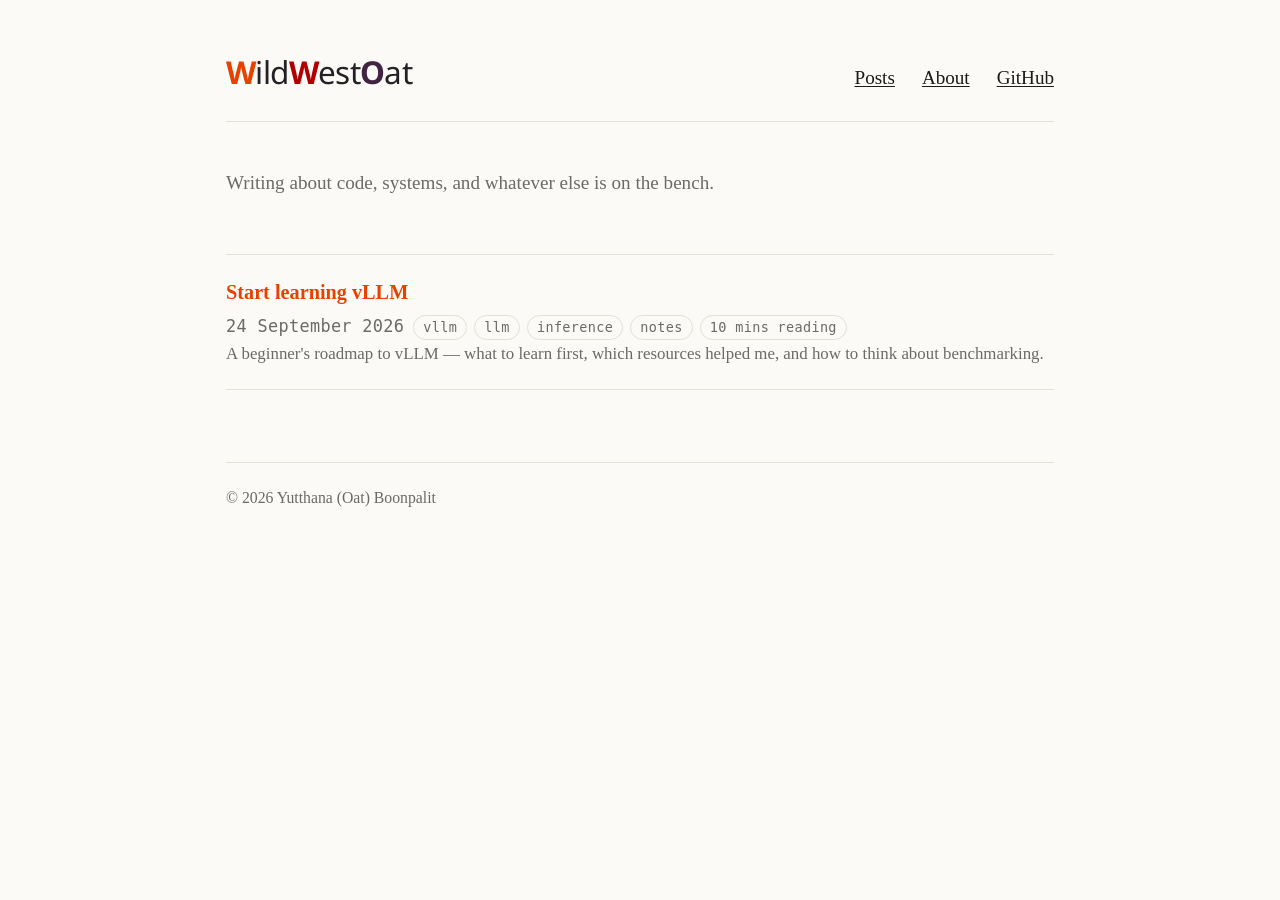
<file: index.html>
<!doctype html>
<html lang="en">
<head>
<!-- Google tag (gtag.js) -->
<script async src="https://www.googletagmanager.com/gtag/js?id=G-E328H6KCRF"></script>
<script>
  window.dataLayer = window.dataLayer || [];
  function gtag(){dataLayer.push(arguments);}
  gtag('js', new Date());

  gtag('config', 'G-E328H6KCRF');
</script>
<meta charset="utf-8">
<meta name="viewport" content="width=device-width, initial-scale=1">
<title>WildWestOat</title>
<meta name="description" content="Notes and writing by Oat.">
<link rel="preconnect" href="https://fonts.googleapis.com">
<link rel="preconnect" href="https://fonts.gstatic.com" crossorigin>
<link rel="stylesheet" href="https://fonts.googleapis.com/css2?family=Noto+Sans:wght@400;700&display=swap">
<link rel="stylesheet" href="css/style.css">
<link rel="icon" href="data:,">
</head>
<body>
<div class="wrap">

  <header class="masthead">
    <p class="brand"><a href="./"><span class="w1">W</span>ild<span class="w2">W</span>est<span class="o">O</span>at</a></p>
    <nav>
      <a href="./">Posts</a>
      <a href="about.html">About</a>
      <a href="https://github.com/WildWestOat">GitHub</a>
    </nav>
  </header>

  <section class="intro">
    <p>Writing about code, systems, and whatever else is on the bench.</p>
  </section>

  <main id="posts"><p class="loading">Loading posts…</p></main>

  <footer class="foot">
    <span>&copy; <span data-year></span> Yutthana (Oat) Boonpalit</span>
  </footer>

</div>

<script src="js/site.js"></script>
<script>
  fetchPostList()
    .then((posts) => renderPostList(document.getElementById('posts'), posts))
    .catch((err) => {
      document.getElementById('posts').innerHTML =
        '<p class="error">Could not load posts: ' + escapeHtml(err.message) + '</p>';
    });
</script>
</body>
</html>
</file>
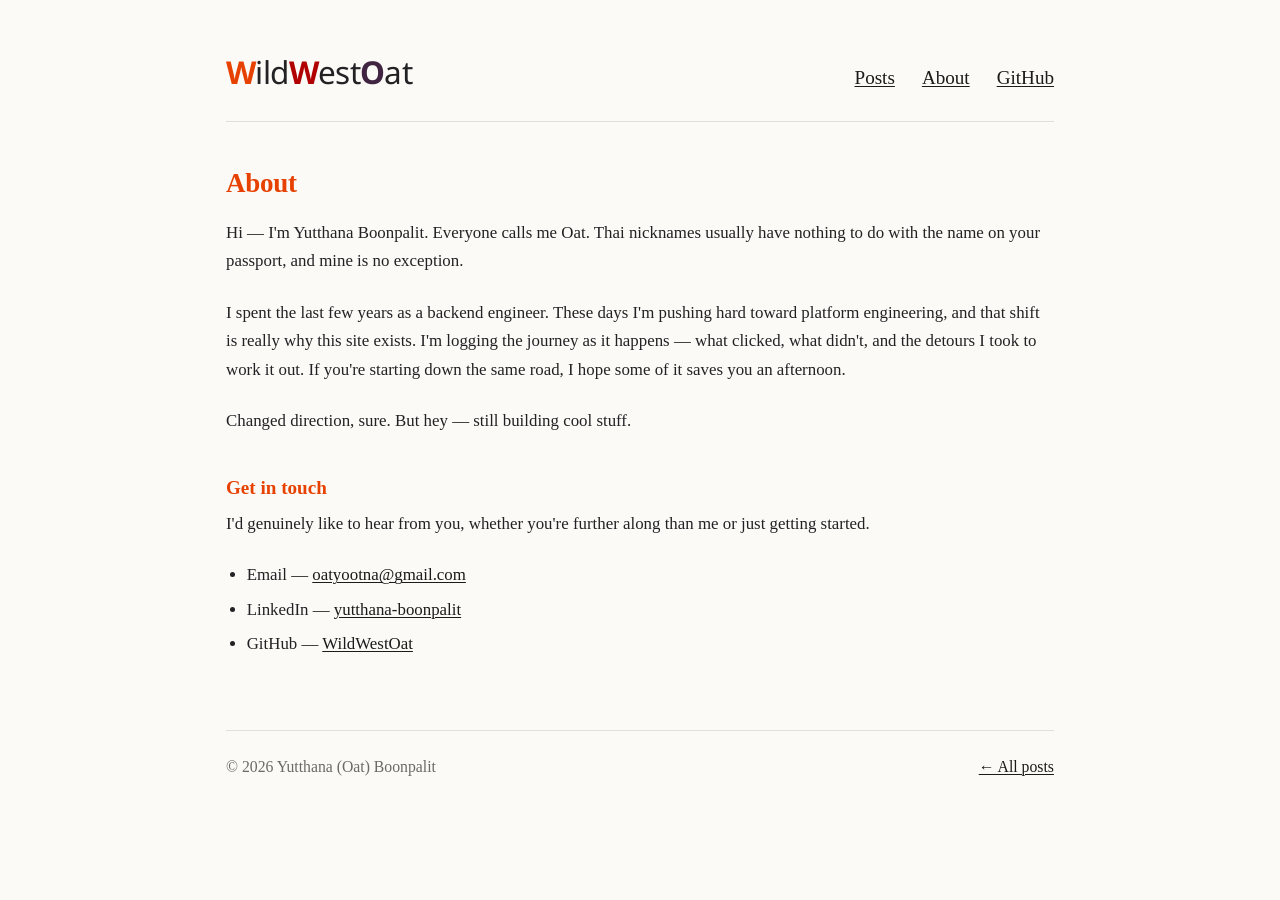
<file: about.html>
<!doctype html>
<html lang="en">
<head>
<!-- Google tag (gtag.js) -->
<script async src="https://www.googletagmanager.com/gtag/js?id=G-E328H6KCRF"></script>
<script>
  window.dataLayer = window.dataLayer || [];
  function gtag(){dataLayer.push(arguments);}
  gtag('js', new Date());

  gtag('config', 'G-E328H6KCRF');
</script>
<meta charset="utf-8">
<meta name="viewport" content="width=device-width, initial-scale=1">
<title>About — WildWestOat</title>
<link rel="preconnect" href="https://fonts.googleapis.com">
<link rel="preconnect" href="https://fonts.gstatic.com" crossorigin>
<link rel="stylesheet" href="https://fonts.googleapis.com/css2?family=Noto+Sans:wght@400;700&display=swap">
<link rel="stylesheet" href="css/style.css">
<link rel="icon" href="data:,">
</head>
<body>
<div class="wrap">

  <header class="masthead">
    <p class="brand"><a href="./"><span class="w1">W</span>ild<span class="w2">W</span>est<span class="o">O</span>at</a></p>
    <nav>
      <a href="./">Posts</a>
      <a href="about.html">About</a>
      <a href="https://github.com/WildWestOat">GitHub</a>
    </nav>
  </header>

  <article class="page">
    <h1>About</h1>

    <p>Hi — I'm Yutthana Boonpalit. Everyone calls me Oat. Thai nicknames
    usually have nothing to do with the name on your passport, and mine is no
    exception.</p>

    <p>I spent the last few years as a backend engineer. These days I'm pushing
    hard toward platform engineering, and that shift is really why this site
    exists. I'm logging the journey as it happens — what clicked, what didn't,
    and the detours I took to work it out. If you're starting down the same
    road, I hope some of it saves you an afternoon.</p>

    <p>Changed direction, sure. But hey — still building cool stuff.</p>

    <h2>Get in touch</h2>
    <p>I'd genuinely like to hear from you, whether you're further along than me
    or just getting started.</p>
    <ul>
      <li>Email — <a href="mailto:oatyootna@gmail.com">oatyootna@gmail.com</a></li>
      <li>LinkedIn — <a href="https://www.linkedin.com/in/yutthana-boonpalit">yutthana-boonpalit</a></li>
      <li>GitHub — <a href="https://github.com/WildWestOat">WildWestOat</a></li>
    </ul>
  </article>

  <footer class="foot">
    <span>&copy; <span data-year></span> Yutthana (Oat) Boonpalit</span>
    <span><a href="./">&larr; All posts</a></span>
  </footer>

</div>

<script src="js/site.js"></script>
</body>
</html>
</file>
<file: css/style.css>
:root {
  --bg: #fbfaf7;
  --fg: #E74100;
  --muted: #6b6a66;
  --rule: #e2dfd8;
  --accent: #1b1b1a;
  --code-bg: #f1efe9;
  --max: 46rem;
  --heading: #E74100;
  --text: #222224;
  --brand: #222224;
  --brand-w1: #E74100;
  --brand-w2: #B10000;
  --brand-o: #412442;
  --font-serif: ui-serif, Georgia, "Times New Roman", serif;
  --font-sans: "Noto Sans", -apple-system, BlinkMacSystemFont, "Segoe UI", Roboto, sans-serif;
  --font-mono: ui-monospace, SFMono-Regular, Menlo, monospace;
}

@media (prefers-color-scheme: dark) {
  :root {
    --bg: #14140f;
    --fg: #E74100;
    --muted: #97948b;
    --rule: #2d2c26;
    --accent: #f0eee7;
    --code-bg: #1e1d18;
    --text: #ffffff;
    --brand: #f0eee7;
    --brand-w2: #e0473a;
    --brand-o: #b98bba;
  }
}

* { box-sizing: border-box; }

/* Scales the whole type scale at once: every rem-based size below
   is relative to this. 112.5% of the browser default = 18px. */
html { font-size: 112.5%; -webkit-text-size-adjust: 100%; }

body {
  margin: 0;
  padding: 0 1rem;
  background: var(--bg);
  color: var(--fg);
  font: 1.0625rem/1.7 var(--font-serif);
}

.wrap {
  max-width: var(--max);
  margin: 0 auto;
  padding: 2.5rem 0 5rem;
}

a { color: var(--accent); text-decoration-thickness: 1px; text-underline-offset: 2px; }
a:hover { text-decoration-style: dotted; }

/* header */
.masthead {
  display: flex;
  flex-wrap: wrap;
  gap: 0.5rem 1.25rem;
  align-items: baseline;
  justify-content: space-between;
  padding-bottom: 1.25rem;
  border-bottom: 1px solid var(--rule);
  margin-bottom: 2.5rem;
}
.masthead h1, .masthead .brand {
  font-family: var(--font-sans);
  margin: 0;
  font-size: 1.75rem;
  letter-spacing: -0.02em;
}
.masthead .brand a { color: var(--brand); text-decoration: none; }
.brand .w1, .brand .w2, .brand .o { font-weight: 700; }
.brand .w1 { color: var(--brand-w1); }
.brand .w2 { color: var(--brand-w2); }
.brand .o  { color: var(--brand-o); }
.masthead nav { display: flex; gap: 1.5rem; font-size: 1.0625rem; }

/* intro */
.intro { margin-bottom: 3rem; }
.intro p { color: var(--muted); }

/* post list */
.post-list { list-style: none; margin: 0; padding: 0; }
.post-list li { padding: 1.125rem 0; border-bottom: 1px solid var(--rule); }
.post-list li:first-child { border-top: 1px solid var(--rule); }
.post-list h3 { margin: 0 0 0.25rem; font-size: 1.125rem; font-weight: 600; }
.post-list h3 a { color: var(--fg); text-decoration: none; }
.post-list h3 a:hover { color: var(--accent); }
.post-list p { margin: 0; color: var(--muted); font-size: 0.9375rem; }

.meta {
  font: 0.8125rem/1.5 var(--font-mono);
  color: var(--muted);
  letter-spacing: 0.02em;
}

.tags { display: inline-flex; flex-wrap: wrap; gap: 0.4rem; margin-left: 0.5rem; }
.tag {
  font: 0.75rem/1 var(--font-mono);
  border: 1px solid var(--rule);
  border-radius: 999px;
  padding: 0.25rem 0.5rem;
  color: var(--muted);
}

/* article */
.post-header { margin-bottom: 2.5rem; }
.post-header h1 { color: var(--heading); margin: 0 0 0.5rem; font-size: 2rem; line-height: 1.2; letter-spacing: -0.02em; }

article { color: var(--text); }
article h1, article h2, article h3 { color: var(--heading); }
article h2 { margin: 2.5rem 0 0.75rem; font-size: 1.4rem; line-height: 1.3; }
article h3 { margin: 2rem 0 0.5rem; font-size: 1.15rem; }

/* standalone pages (about) sit a notch smaller than a blog post */
.page { font-size: 0.9375rem; }
.page h1 { font-size: 1.5rem; line-height: 1.25; margin: 0 0 1rem; letter-spacing: -0.01em; }
.page h2 { font-size: 1.0625rem; margin: 2.25rem 0 0.5rem; }
.page ul { padding-left: 1.15rem; }
.page li { margin-bottom: 0.3rem; }
article p, article ul, article ol { margin: 0 0 1.25rem; }
article img { max-width: 100%; height: auto; border-radius: 4px; }
article blockquote {
  margin: 1.5rem 0;
  padding: 0.25rem 0 0.25rem 1.25rem;
  border-left: 3px solid var(--rule);
  color: var(--muted);
}
article hr { border: 0; border-top: 1px solid var(--rule); margin: 2.5rem 0; }
article table { width: 100%; border-collapse: collapse; margin-bottom: 1.5rem; font-size: 0.9375rem; }
article th, article td { text-align: left; padding: 0.5rem 0.75rem; border-bottom: 1px solid var(--rule); }

code {
  font: 0.875em/1.6 var(--font-mono);
  background: var(--code-bg);
  padding: 0.15em 0.35em;
  border-radius: 3px;
}
pre {
  background: var(--code-bg);
  padding: 1rem;
  border-radius: 6px;
  overflow-x: auto;
  margin: 0 0 1.5rem;
}
pre code { background: none; padding: 0; }

/* footer */
.foot {
  margin-top: 4rem;
  padding-top: 1.25rem;
  border-top: 1px solid var(--rule);
  font-size: 0.875rem;
  color: var(--muted);
  display: flex;
  justify-content: space-between;
  gap: 1rem;
  flex-wrap: wrap;
}

.loading, .error { color: var(--muted); font-style: italic; }
</file>
